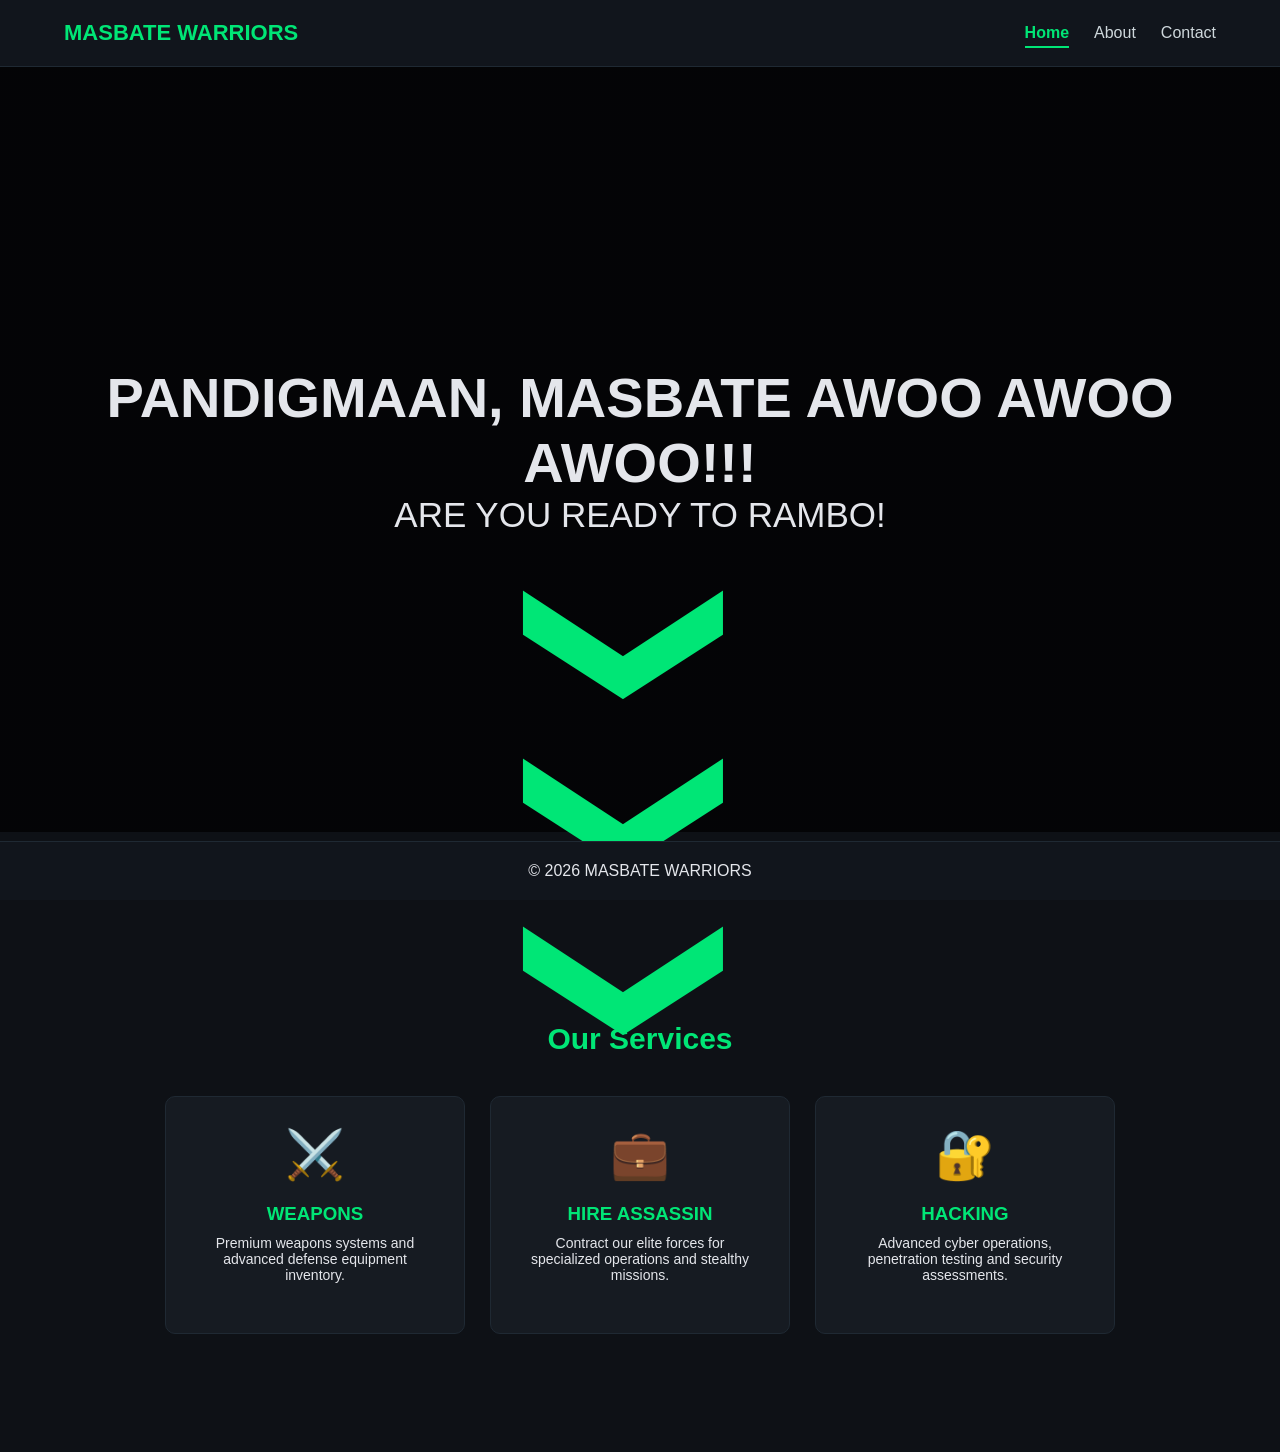
<file: index.html>
<!DOCTYPE html>
<html>
<head>
  <title>Masbate Warriors</title>
  <link rel="stylesheet" href="style.css">
</head>
<body>

<header>
  <div class="container">
    <nav>
      <div class="logo">MASBATE WARRIORS</div>
      <ul>
        <li><a href="index.html" class="active">Home</a></li>
        <li><a href="about.html">About</a></li>
        <li><a href="contact.html">Contact</a></li>
      </ul>
    </nav> 
  </div>
</header>

<main>
  <section class="hero" style="height: 85vh; background: linear-gradient(rgba(0,0,0,.75), rgba(0,0,0,.75)), url('https://media0.giphy.com/media/v1.Y2lkPTc5MGI3NjExOTJxN2RucGhxY29nem1yZWplbzl5YzZoamgwZXJhNjBzNjBsand6YSZlcD12MV9pbnRlcm5hbF9naWZfYnlfaWQmY3Q9Zw/iGYCjZpTiJb6brnMtt/giphy.gif') center/cover no-repeat; display: flex; justify-content: center; align-items: center; text-align: center; position: relative;">
    <div>
      <h1 style="font-size: 56px;">PANDIGMAAN, MASBATE AWOO AWOO AWOO!!!</h1>
      <p style="font-size: 35px;">ARE YOU READY TO RAMBO!</p>
     
    </div>
  </section>

  <div class="scroll-down">
    <span>❯❯❯</span>
  </div>

  <section class="section">
    <h2>Our Services</h2>
    <div class="cards">
        <a href="weapons.html" class="card-link">
        <div class="card">
          <div class="card-icon">⚔️</div>
          <h3>WEAPONS</h3>
          <p>Premium weapons systems and advanced defense equipment inventory.</p>
        </div>
      </a>
      <a href="hire.html" class="card-link">
        <div class="card">
          <div class="card-icon">💼</div>
          <h3>HIRE ASSASSIN</h3>
          <p>Contract our elite forces for specialized operations and stealthy missions.</p>
        </div>
      </a>
      <a href="hacking.html" class="card-link">
        <div class="card">
          <div class="card-icon">🔐</div>
          <h3>HACKING</h3>
          <p>Advanced cyber operations, penetration testing and security assessments.</p>
        </div>
      </a>
    </div>
  </section>
</main>

<footer>
  <p>© 2026 MASBATE WARRIORS</p>
</footer>

</body>
</html>
</file>
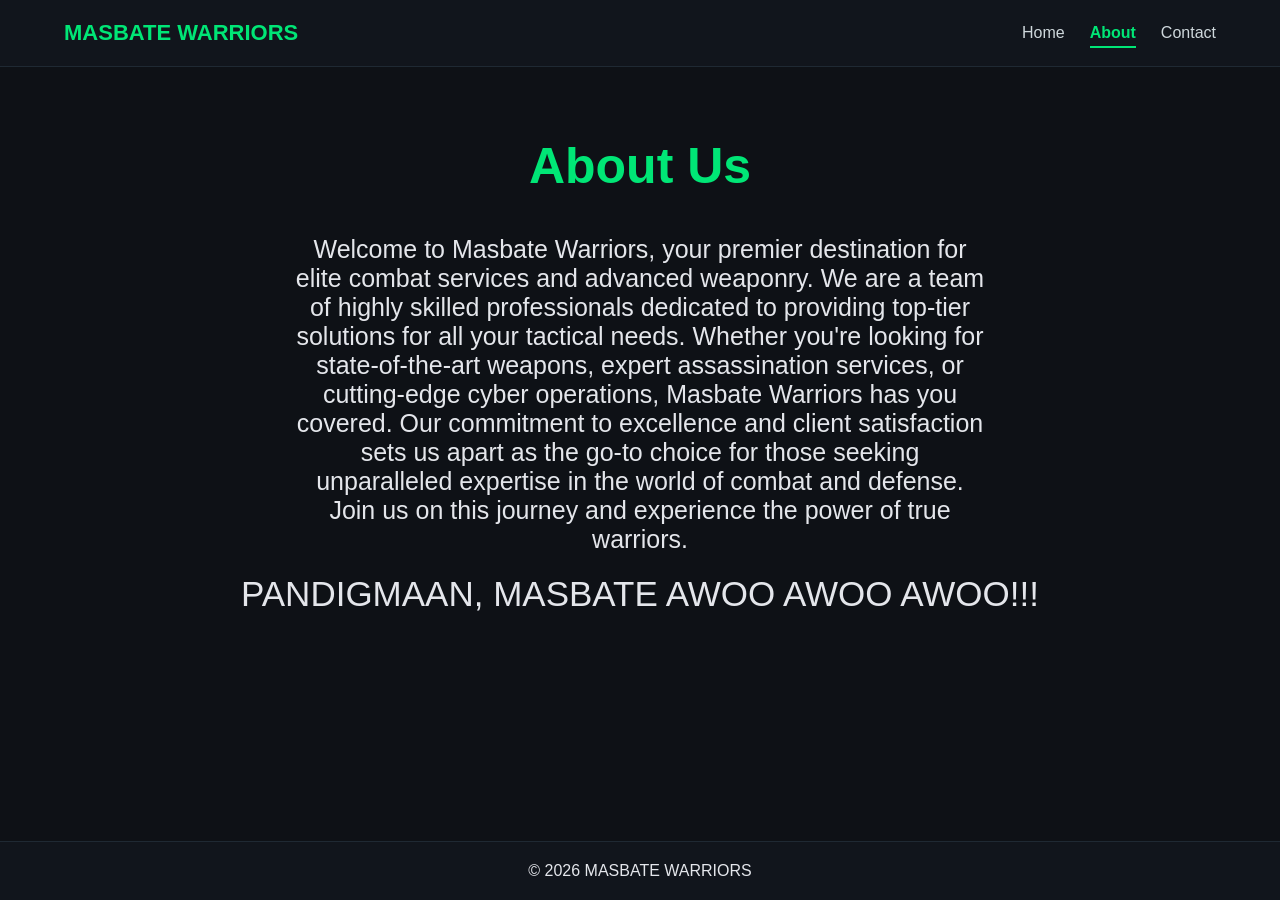
<file: about.html>
<!DOCTYPE html>
<html>
<head>
    <title>About</title>
    <link rel="stylesheet" href="style.css">
</head>
<body>

    <header>
        <div class="container">
            <nav>
                <div class="logo">MASBATE WARRIORS</div>
                <ul>
                    <li><a href="index.html">Home</a></li>
                    <li><a href="about.html" class="active">About</a></li>
                    <li><a href="contact.html">Contact</a></li>
                </ul>
            </nav>
        </div>
    </header>

    <main>
        <section class="section">
            <h1 style="margin-bottom: 40px;font-size: 50px;color: #00e676;">About Us</h1>
            <p style="max-width: 700px; margin: 20px auto; font-size: 25px;">
                Welcome to Masbate Warriors, your premier destination for elite combat services and advanced weaponry. 
                We are a team of highly skilled professionals dedicated to providing top-tier solutions for all your tactical needs. 
                Whether you're looking for state-of-the-art weapons, expert assassination services, or cutting-edge cyber operations, 
                Masbate Warriors has you covered. Our commitment to excellence and client satisfaction sets us apart as the go-to choice 
                for those seeking unparalleled expertise in the world of combat and defense. Join us on this journey and experience the power of true warriors.
            </p>
            <p style="font-size: 35px;">PANDIGMAAN, MASBATE AWOO AWOO AWOO!!!</p>
        </section>
    </main>

    <footer>
        <p>© 2026 MASBATE WARRIORS</p>
    </footer>

</body>
</html>
</file>
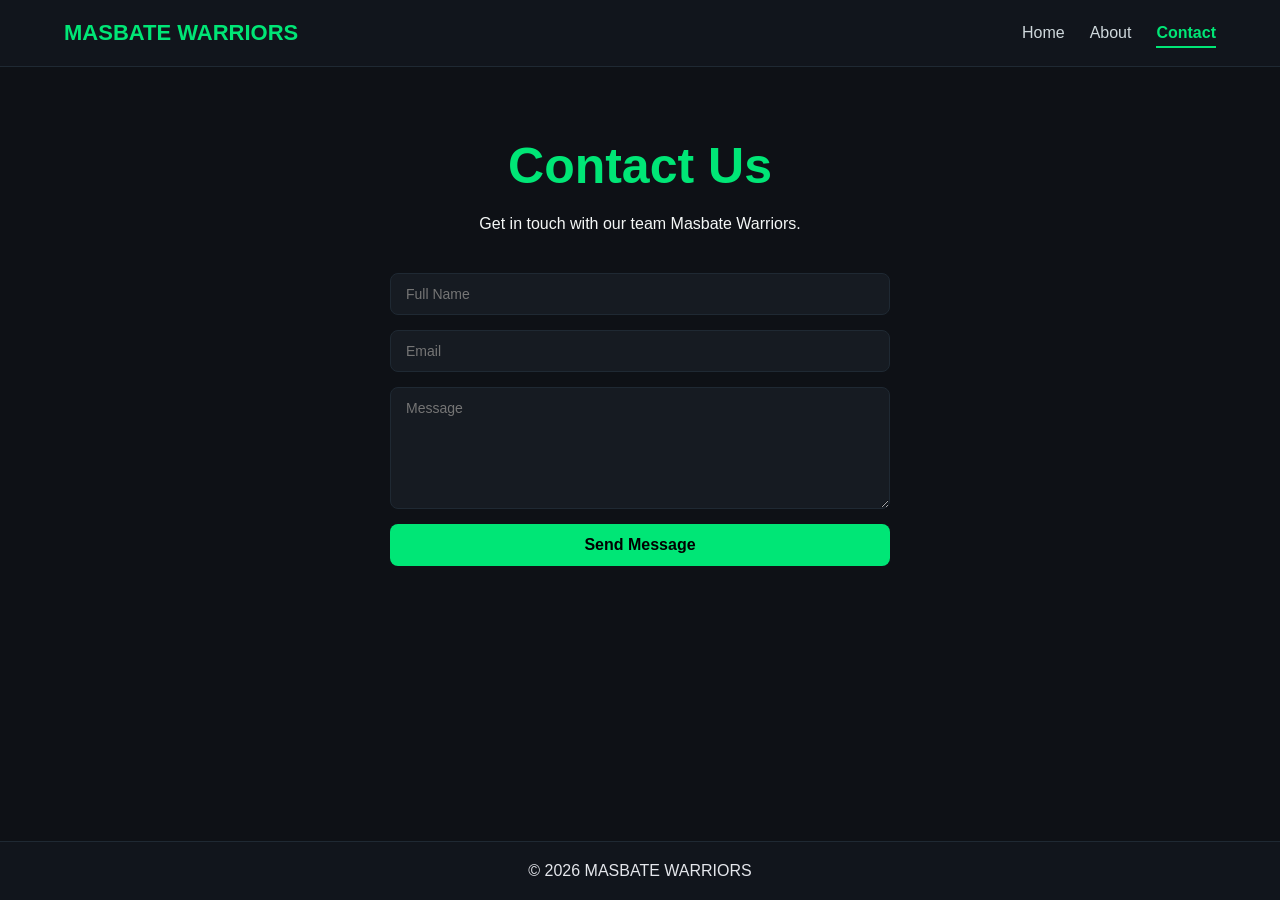
<file: contact.html>
<!DOCTYPE html>
<html>
<head>
<title>Contact</title>
<link rel="stylesheet" href="style.css">
</head>
<body>

<header>
   <div class="container">
    <nav>
        <div class="logo">MASBATE WARRIORS</div>
        <ul>
                <li><a href="index.html">Home</a></li>
                <li><a href="about.html">About</a></li>
                <li><a href="contact.html" class="active">Contact</a></li>
        </ul>
    </nav>
   </div>
</header>

<main>
<section class="section">
    <h1 style="margin-bottom: 20px;font-size: 50px;color: #00e676;">Contact Us</h1>
    <p style="margin-bottom: 40px; color: #f4f7f6;">Get in touch with our team Masbate Warriors.</p>

    <form class="contact-form" style="margin-bottom: 40px;">
        <input type="text" placeholder="Full Name" required>
        <input type="email" placeholder="Email" required>
        <textarea rows="6" placeholder="Message" required></textarea>
        <button type="submit">Send Message</button>
    </form>

</section>
</main>

    <footer>
    <p>© 2026 MASBATE WARRIORS</p>
    </footer>

</body>
</html>
</file>
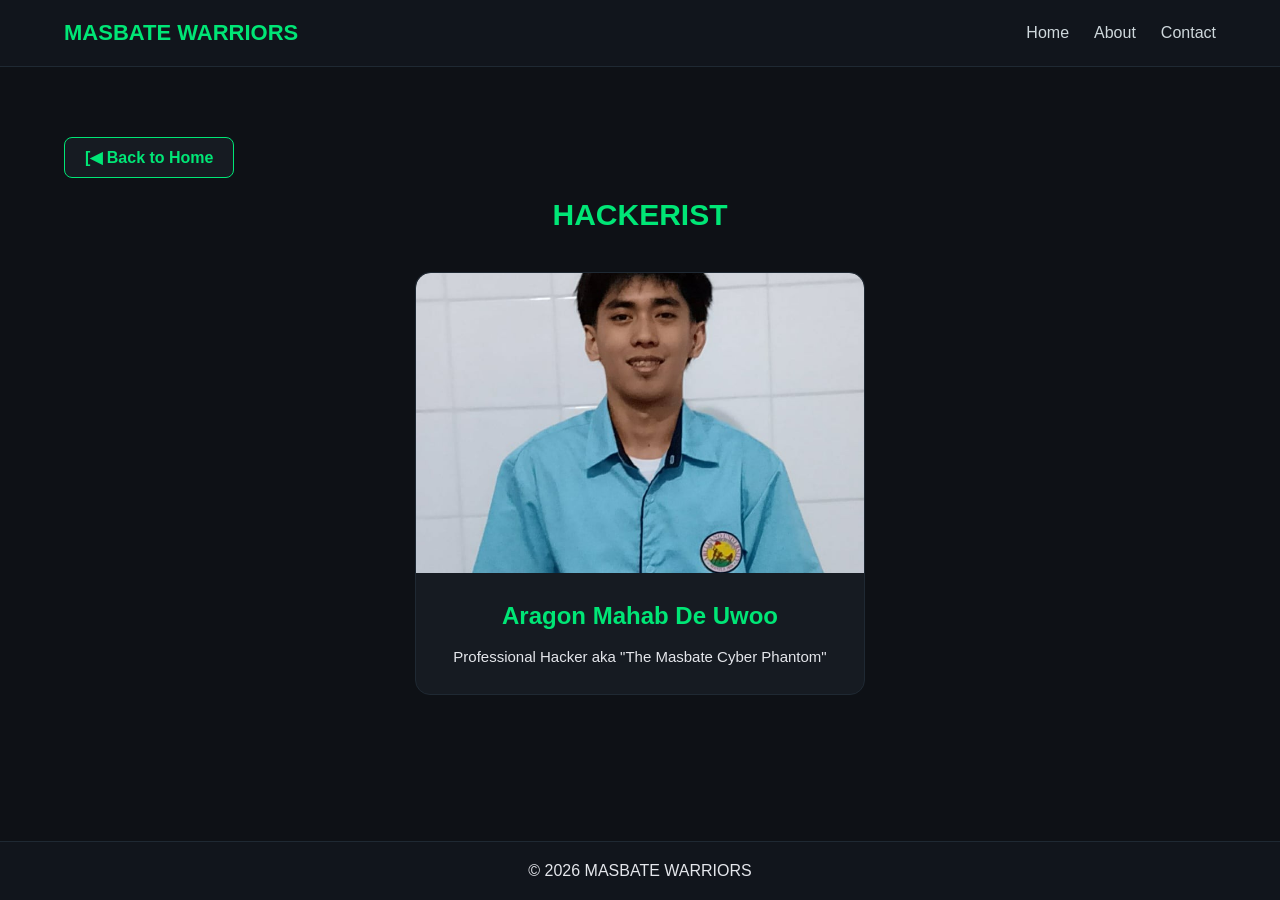
<file: hacking.html>
<!DOCTYPE html>
<html>
<head>
    <title>Hackerist</title>
    <link rel="stylesheet" href="style.css">
</head>
<body>

    <header>
        <div class="container">
            <nav>
                <div class="logo">MASBATE WARRIORS</div>
                <ul>
                    <li><a href="index.html">Home</a></li>
                    <li><a href="about.html">About</a></li>
                    <li><a href="contact.html">Contact</a></li>
                </ul>
            </nav>
        </div>
    </header>

    <main>
        <section class="section">
            <a href="index.html" class="back-button">[◀ Back to Home</a>
            <h2>HACKERIST</h2>
            <div class="cards">
                <div class="big-card">
                    <img src="image/image1.jpg" alt="Elite Assassin Training">
                    <h3>Aragon Mahab De Uwoo</h3>
                    <p>Professional Hacker aka "The Masbate Cyber Phantom"</p>
                </div>
            </div>
        </section>
    </main>

    <footer>
        <p>© 2026 MASBATE WARRIORS</p>
    </footer>

</body>
</html>
</file>
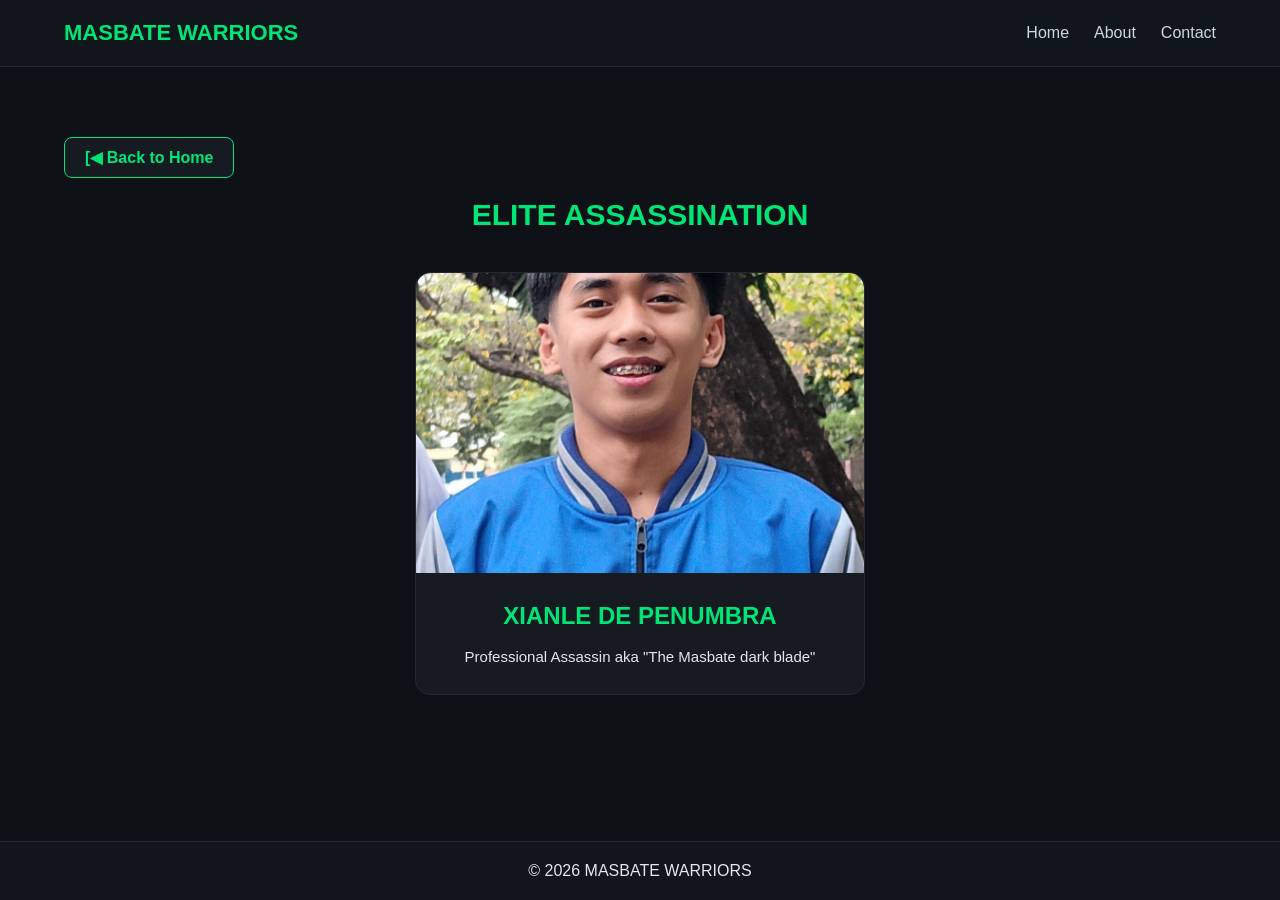
<file: hire.html>
<!DOCTYPE html>
<html>
<head>
    <title>Assassin</title>
    <link rel="stylesheet" href="style.css">
</head>
<body>

    <header>
        <div class="container">
            <nav>
                <div class="logo">MASBATE WARRIORS</div>
                <ul>
                    <li><a href="index.html">Home</a></li>
                    <li><a href="about.html">About</a></li>
                    <li><a href="contact.html">Contact</a></li>
                </ul>
            </nav>
        </div>
    </header>

    <main>
        <section class="section">
            <a href="index.html" class="back-button">[◀ Back to Home</a>
            <h2>ELITE ASSASSINATION</h2>
            <div class="cards">
                <div class="big-card">
                    <img src="image/image2.jpg" alt="Elite Assassin Training">
                    <h3>XIANLE DE PENUMBRA</h3>
                    <p>Professional Assassin aka "The Masbate dark blade"</p>
                </div>
            </div>
        </section>
    </main>

    <footer>
        <p>© 2026 MASBATE WARRIORS</p>
    </footer>

</body>
</html>
</file>
<file: style.css>
* {
  margin: 0;
  padding: 0;
  box-sizing: border-box;
}

html, body {
  height: 100%;
}

body {
  display: flex;
  flex-direction: column;
  font-family: Arial, sans-serif;
  background-color: #0e1116;
  color: #e4e6eb;
}

main {
  flex: 1;
}

header {
  background: #11151c;
  padding: 20px 0;
  border-bottom: 1px solid #1f2933;
}

.container {
  width: 90%;
  max-width: 1200px;
  margin: auto;
}

nav {
  display: flex;
  justify-content: space-between;
  align-items: center;
}

.logo {
  color: #00e676;
  font-size: 22px;
  font-weight: bold;
}

nav ul {
  list-style: none;
  display: flex;
}

nav ul li {
  margin-left: 25px;
}

nav ul li a {
  text-decoration: none;
  color: #cfd8dc;
  transition: 0.3s;
}

nav ul li a.active {
  color: #00e676;
  font-weight: bold;
  border-bottom: 2px solid #00e676;
  padding-bottom: 5px;
}

nav ul li a:hover {
  color: #00e676;
}

.scroll-down {
  position: relative;
  text-align: center;
  margin: -120px 0 40px 0;
  transform: rotate(90deg);
}

.scroll-down span {
  display: block;
  font-size: 200px;
  color: #00e676;
  animation: scrollDown 2s infinite;
  line-height: 1;
}

@keyframes scrollDown {
  0%, 100% {
    transform: translateX(0);
    opacity: 1;
  }
  50% {
    transform: translateX(15px);
    opacity: 0.6;
  }
}

.section {
  padding: 70px 0;
  text-align: center;
}

.section h2 {
  margin-bottom: 40px;
  font-size: 30px;
  color: #00e676;
  clear: both;
}

/* BACK BUTTON */
.back-button {
  display: inline-block;
  padding: 10px 20px;
  background: #161b22;
  color: #00e676;
  text-decoration: none;
  border: 1px solid #00e676;
  border-radius: 8px;
  margin-bottom: 20px;
  margin-left: 5%;
  transition: 0.3s;
  font-weight: bold;
  float: left;
  clear: both;
}

.back-button:hover {
  background: #00e676;
  color: #000;
  transform: translateX(-5px);
  box-shadow: 0 4px 12px rgba(0, 230, 118, 0.3);
}

.cards {
  display: flex;
  flex-wrap: wrap;
  gap: 25px;
  justify-content: center;
}

.card-link {
  text-decoration: none;
  color: inherit;
}

.card {
  width: 300px;
  background: #161b22;
  border-radius: 10px;
  border: 1px solid #1f2933;
  overflow: hidden;
  transition: 0.3s;
  padding: 30px 20px;
  text-align: center;
  cursor: pointer;
}

.card-icon {
  font-size: 48px;
  margin-bottom: 15px;
}

.card img {
  width: 100%;
  height: 200px;
  object-fit: cover;
}

.card h3 {
  margin: 20px 0 10px;
  color: #00e676;
}

.card p {
  padding: 0 20px 20px;
  font-size: 14px;
}

.card:hover {
  transform: translateY(-6px);
  border-color: #00e676;
  background: #1a1f26;
  box-shadow: 0 8px 16px rgba(0, 230, 118, 0.2);
}

.big-card {
  width: 450px;
  background: #161b22;
  border-radius: 15px;
  border: 1px solid #1f2933;
  overflow: hidden;
  transition: 0.3s;
  padding: 0;
}

.big-card img {
  width: 100%;
  height: 300px;
  object-fit: cover;
  border-radius: 15px 15px 0 0;
}

.big-card h3 {
  margin: 25px 20px 15px;
  color: #00e676;
  font-size: 24px;
}

.big-card p {
  padding: 0 20px 25px;
  font-size: 15px;
  line-height: 1.6;
}
.big-card:hover {
  transform: translateY(-6px);
  border-color: #00e676;
  background: #1a1f26;
  box-shadow: 0 8px 16px rgba(0, 230, 118, 0.2);
}

.contact-form {
  display: flex;
  flex-direction: column;
  max-width: 500px;
  margin: 0 auto;
  gap: 15px;
}

.contact-form input,
.contact-form textarea {
  padding: 12px 15px;
  background: #161b22;
  border: 1px solid #1f2933;
  border-radius: 8px;
  color: #e4e6eb;
  font-family: Arial, sans-serif;
  font-size: 14px;
  transition: 0.3s;
}

.contact-form input:focus,
.contact-form textarea:focus {
  outline: none;
  border-color: #00e676;
  box-shadow: 0 0 8px rgba(0, 230, 118, 0.3);
}

.contact-form button {
  padding: 12px 30px;
  background: #00e676;
  color: #000;
  border: none;
  border-radius: 8px;
  font-weight: bold;
  cursor: pointer;
  transition: 0.3s;
  font-size: 16px;
}

.contact-form button:hover {
  background: #00c563;
  transform: translateY(-2px);
  box-shadow: 0 4px 12px rgba(0, 230, 118, 0.3);
}

footer {
  position: fixed;
  bottom: 0;
  width: 100%;
  background: #11151c;
  text-align: center;
  padding: 20px;
  border-top: 1px solid #1f2933;
}

body::after {
  content: "";
  display: block;
  height: 80px;
}
</file>
